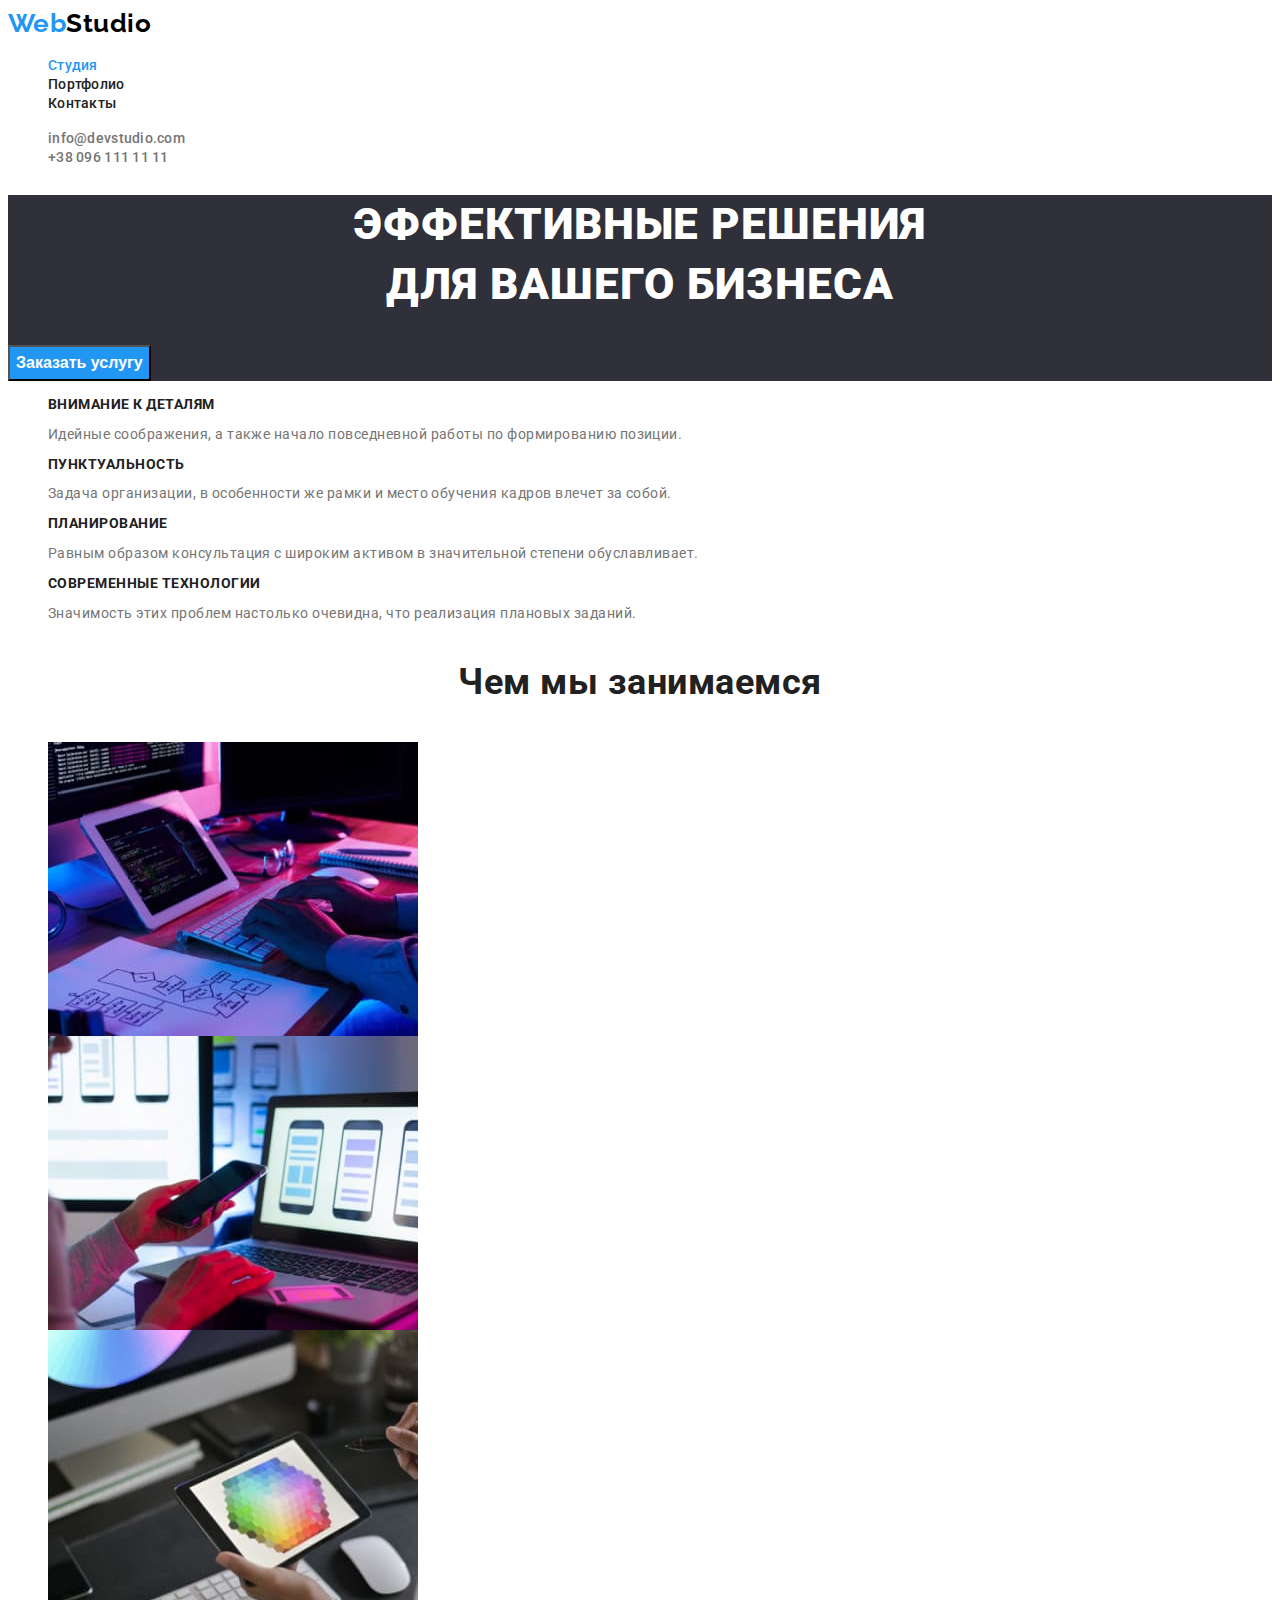
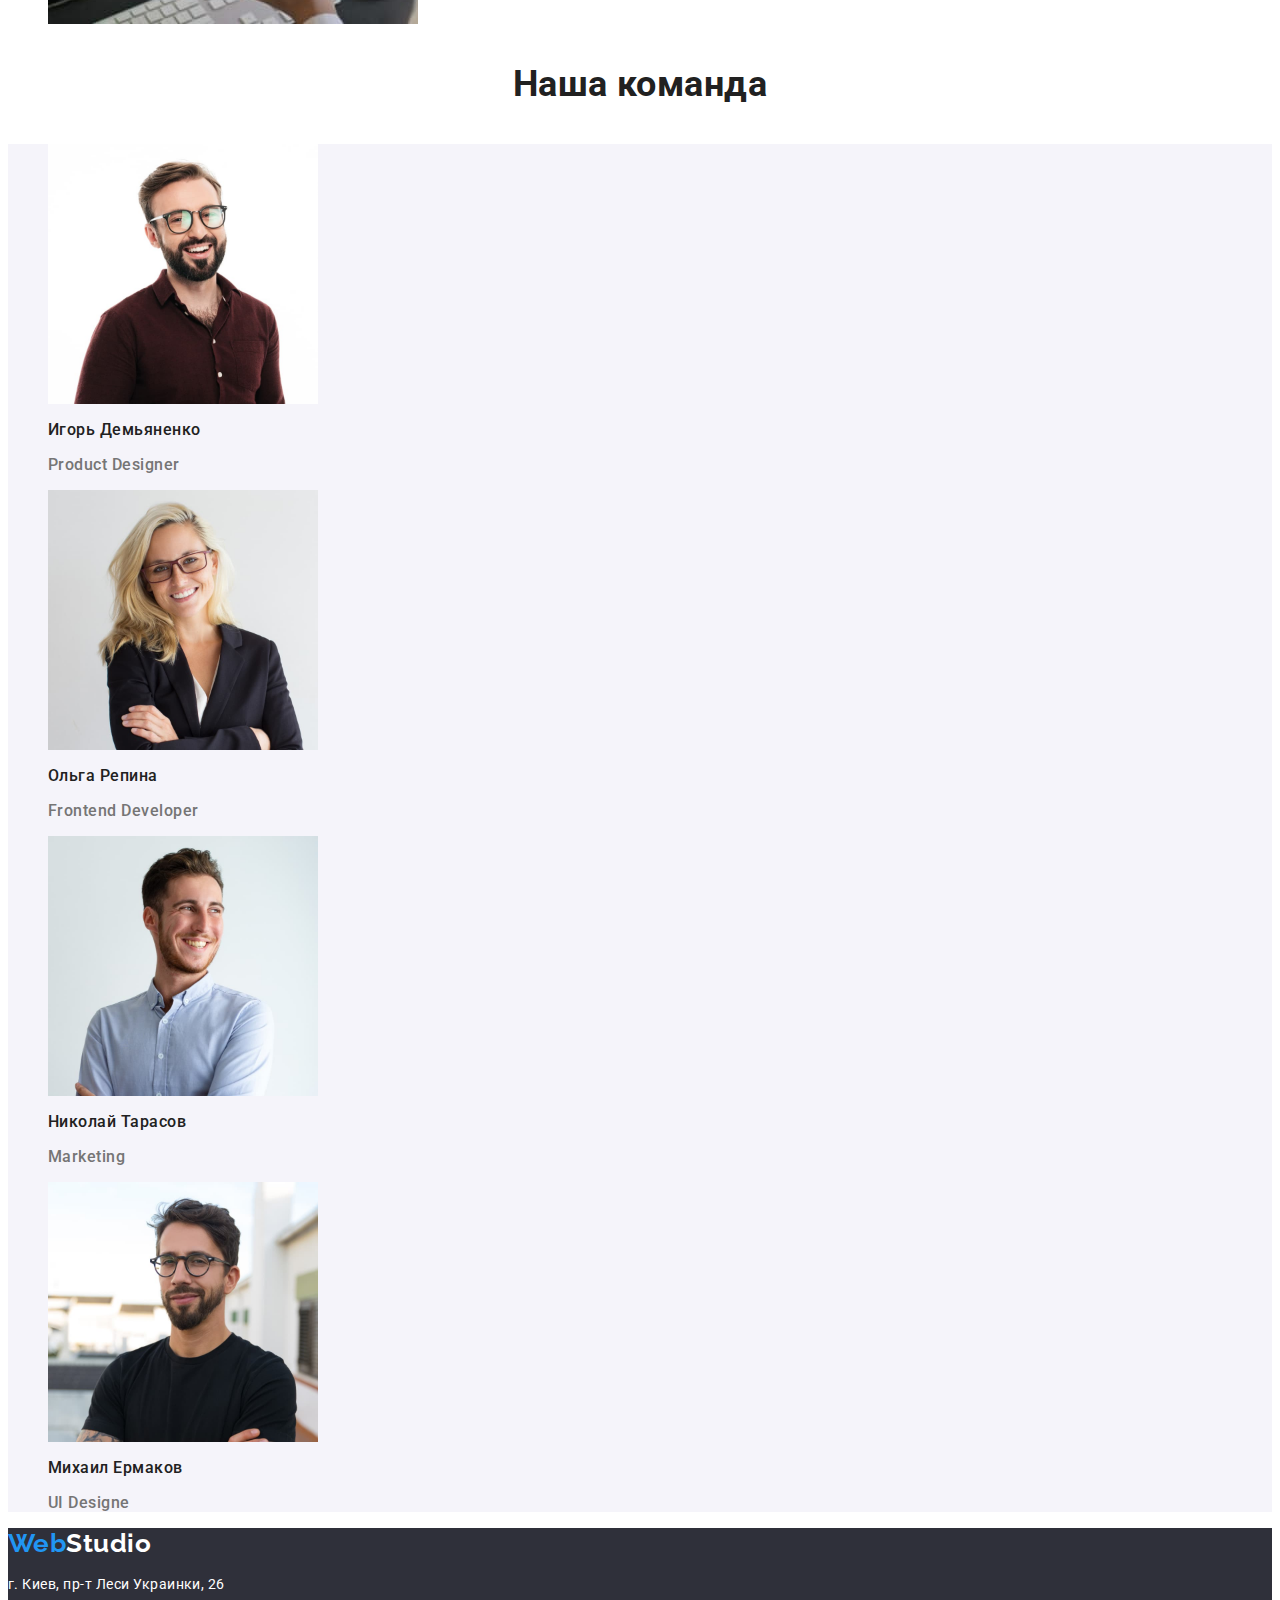
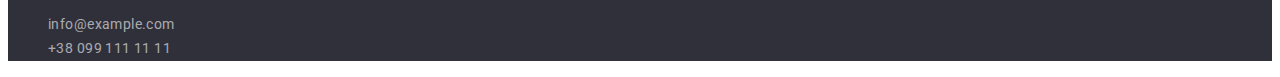
<file: index.html>
<!DOCTYPE html>
<html lang="ru">

<head>
    <meta charset="UTF-8">
    <meta http-equiv="X-UA-Compatible" content="IE=edge">
    <meta name="viewport" content="width=device-width, initial-scale=1.0">
    <title>Главная</title>
    <!-- Подключение шрифтов для страницы -->
<link rel="preconnect" href="https://fonts.googleapis.com">
<link rel="preconnect" href="https://fonts.gstatic.com" crossorigin>
<link href="https://fonts.googleapis.com/css2?family=Raleway:wght@700&family=Roboto:wght@400;500;700;900&display=swap"
    rel="stylesheet">
    <link rel="stylesheet" href="./css/styles.css">
</head>
<body>
    <!-- Шапка (Хедер)-->
    <header class="header">
        <nav>
            <a href="./index.html" lang="en" class="logo">Web<span class="logo-d">Studio</span></a>
            <ul class="header-nav">
                <li><a href="./index.html" style="color:#2196F3;" class="header-nav-link">Студия</a></li>
                <li><a href="./portfolio.html" class="header-nav-link">Портфолио</a></li>
                <li><a href="#" class="header-nav-link">Контакты</a></li>
            </ul>
        </nav>
        <ul class="header-contacts">
            <li> <a href="mailto:info@devstudio.com" class="header-contacts-link"> info@devstudio.com</a> </li>
            <li> <a href="tel:+380961111111" class="header-contacts-link">+38 096 111 11 11</a> </li>
        </ul>
    </header>
<main>
        <section class="banner">
            <h1 class="banner-title"> Эффективные решения <br> для вашего бизнеса </h1>
            <button type="button" class="banner-button"> Заказать услугу </button>
        </section>
        <section class="section">
            <h2 hidden class="section-title">Наши преимущества</h2>
            <ul class="features">
                <li class="features-item">
                    <h3 class="features-title">Внимание к деталям</h3>
                    <p class="features-text">Идейные соображения, а также начало повседневной работы по формированию позиции. </p>
                </li>
                <li class="features-item">
                    <h3 class="features-title">Пунктуальность</h3>
                    <p class="features-text">Задача организации, в особенности же рамки и место обучения кадров влечет за собой. </p>
                </li>
                <li> 
                    <h3 class="features-title">Планирование</h3>
                    <p class="features-text">Равным образом консультация с широким активом в значительной степени обуславливает. </p>
                </li>
                <li class="features-item">
                    <h3 class="features-title">Современные технологии</h3>
                    <p class="features-text">Значимость этих проблем настолько очевидна, что реализация плановых заданий. </p>
                </li>
            </ul>
        </section>
        <section class="section">
            <h2 class="section-title">Чем мы занимаемся</h2>
            <ul class="works">
                <li class="works-item">
                    <img src="./images/services/img.jpg" alt="работа за ноутбуком" width="370" height="294" />
                </li>
                <li class="works-item">
                    <img src="./images/services/box2.jpg" alt="синхронизациятелефона с ноутбуком" width="370" height="294" />
                </li>
                <li class="works-item">
                    <img src="./images/services/box3.jpg" alt="выбор цвета" width="370" height="294" />
                </li>
            </ul>
        </section>
        <section class="section">
            <h2 class="section-title">Наша команда</h2>
            <ul class="team">
                <li class="team-item">
                    <img src="./images/team/img1.jpg" alt="дизайнер" width="270" height="260" />
                    <h3 class="team-title">Игорь Демьяненко</h3>
                    <p lang="en" class="team-text">Product Designer</p>
                </li>
                <li class="team-item">
                    <img src="./images/team/img2.jpg" alt="разработчик" width="270" height="260" />
                    <h3 class="team-title">Ольга Репина</h3>
                    <p lang="en" class="team-text">Frontend Developer</p>
                </li>
                <li class="team-item">
                    <img src="./images/team/img3.jpg" alt="маркетолог" width="270" height="260" />
                    <h3 class="team-title">Николай Тарасов</h3>
                    <p lang="en" class="team-text">Marketing</p>
                </li>
                <li class="team-item">
                    <img src="./images/team/img4.jpg" alt="дизайнер интерфейса" width="270" height="260" />
                    <h3 class="team-title"> Михаил Ермаков</h3>
                    <p lang="en" class="team-text">UI Designe</p>
                </li>
            </ul>
        </section>
    </main>

    <footer class="footer">
        <a href="#" lang="en" class="logo">Web<span class="logo-l">Studio</span></a>
        <address>
            <p class="footer-address"> г. Киев, пр-т Леси Украинки, 26 </p>
            <ul class="footer-contacts">
                <li>
                    <a href="" class="footer-contacts-item">info@example.com</a>
                </li>
                <li>
                    <a href="" class="footer-contacts-item">+38 099 111 11 11</a>
                </li>
            </ul>
        </address>
    </footer>
</body>
</html>
</file>
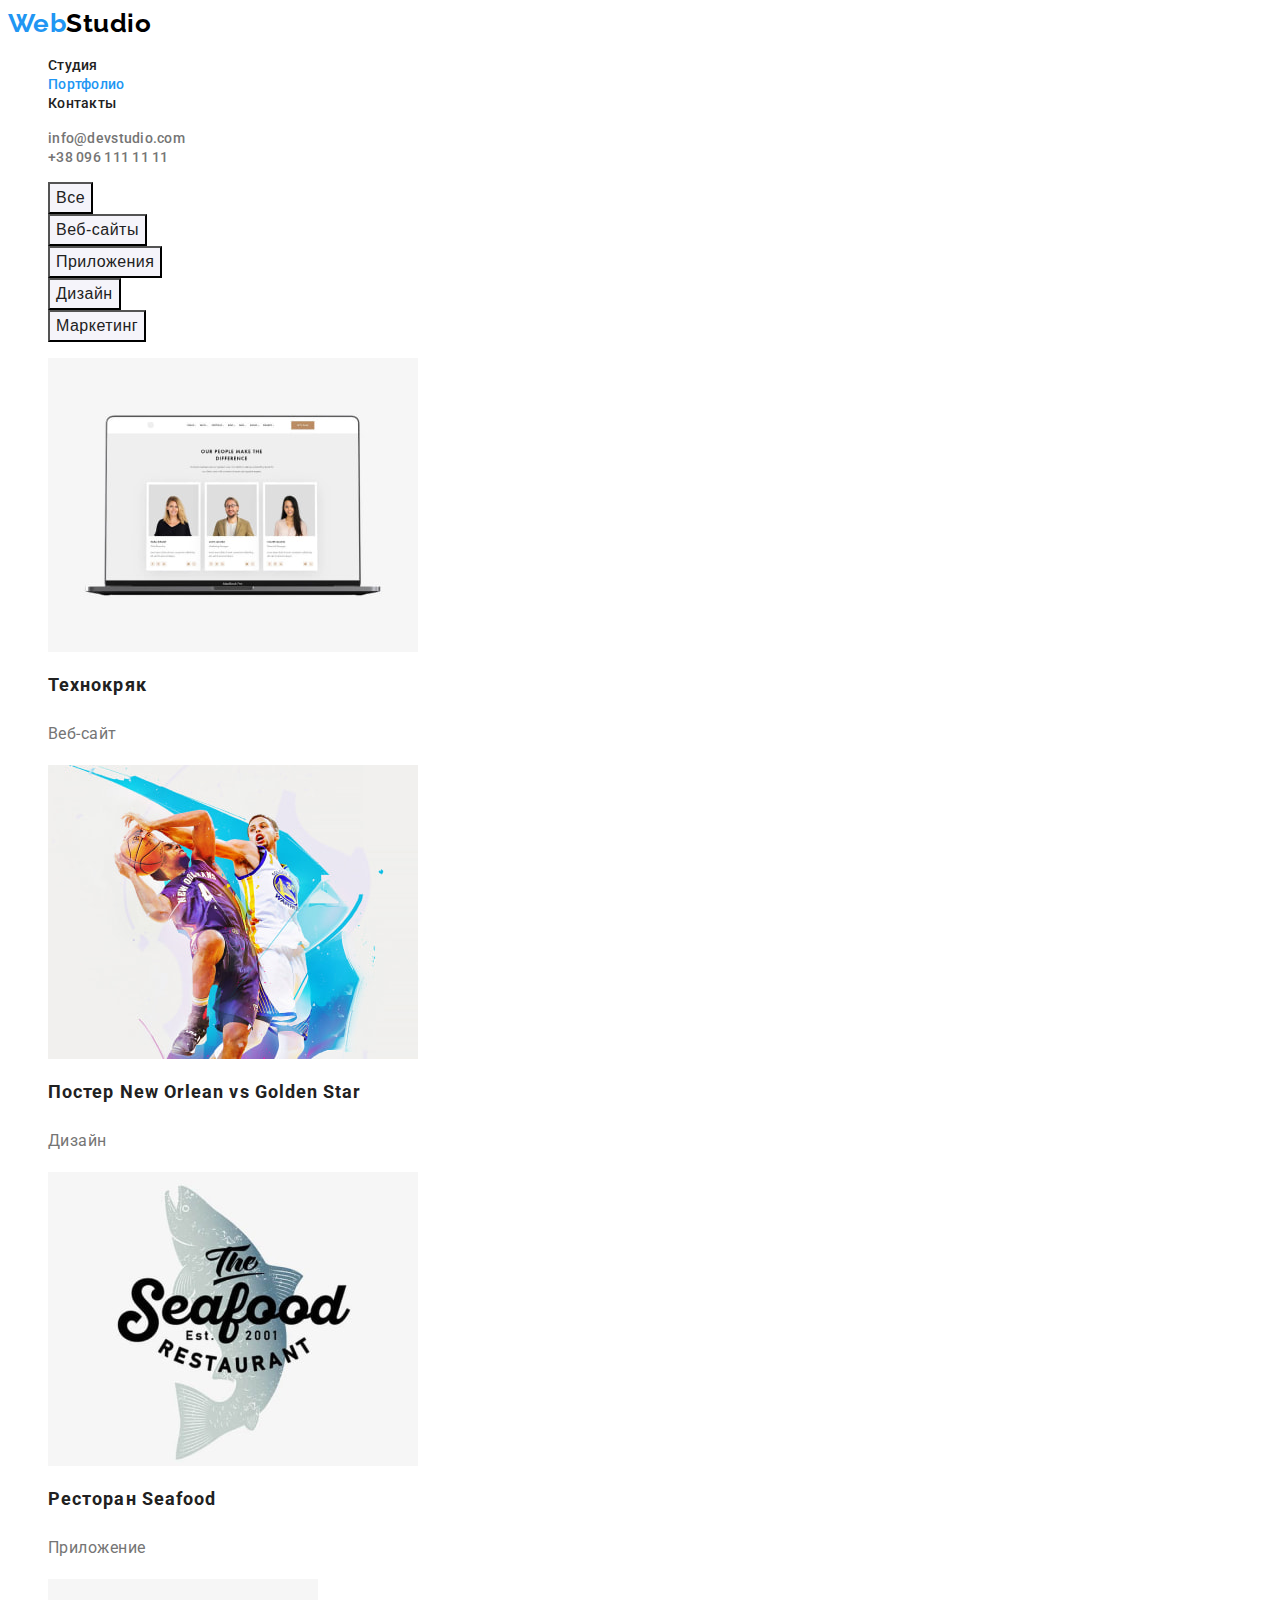
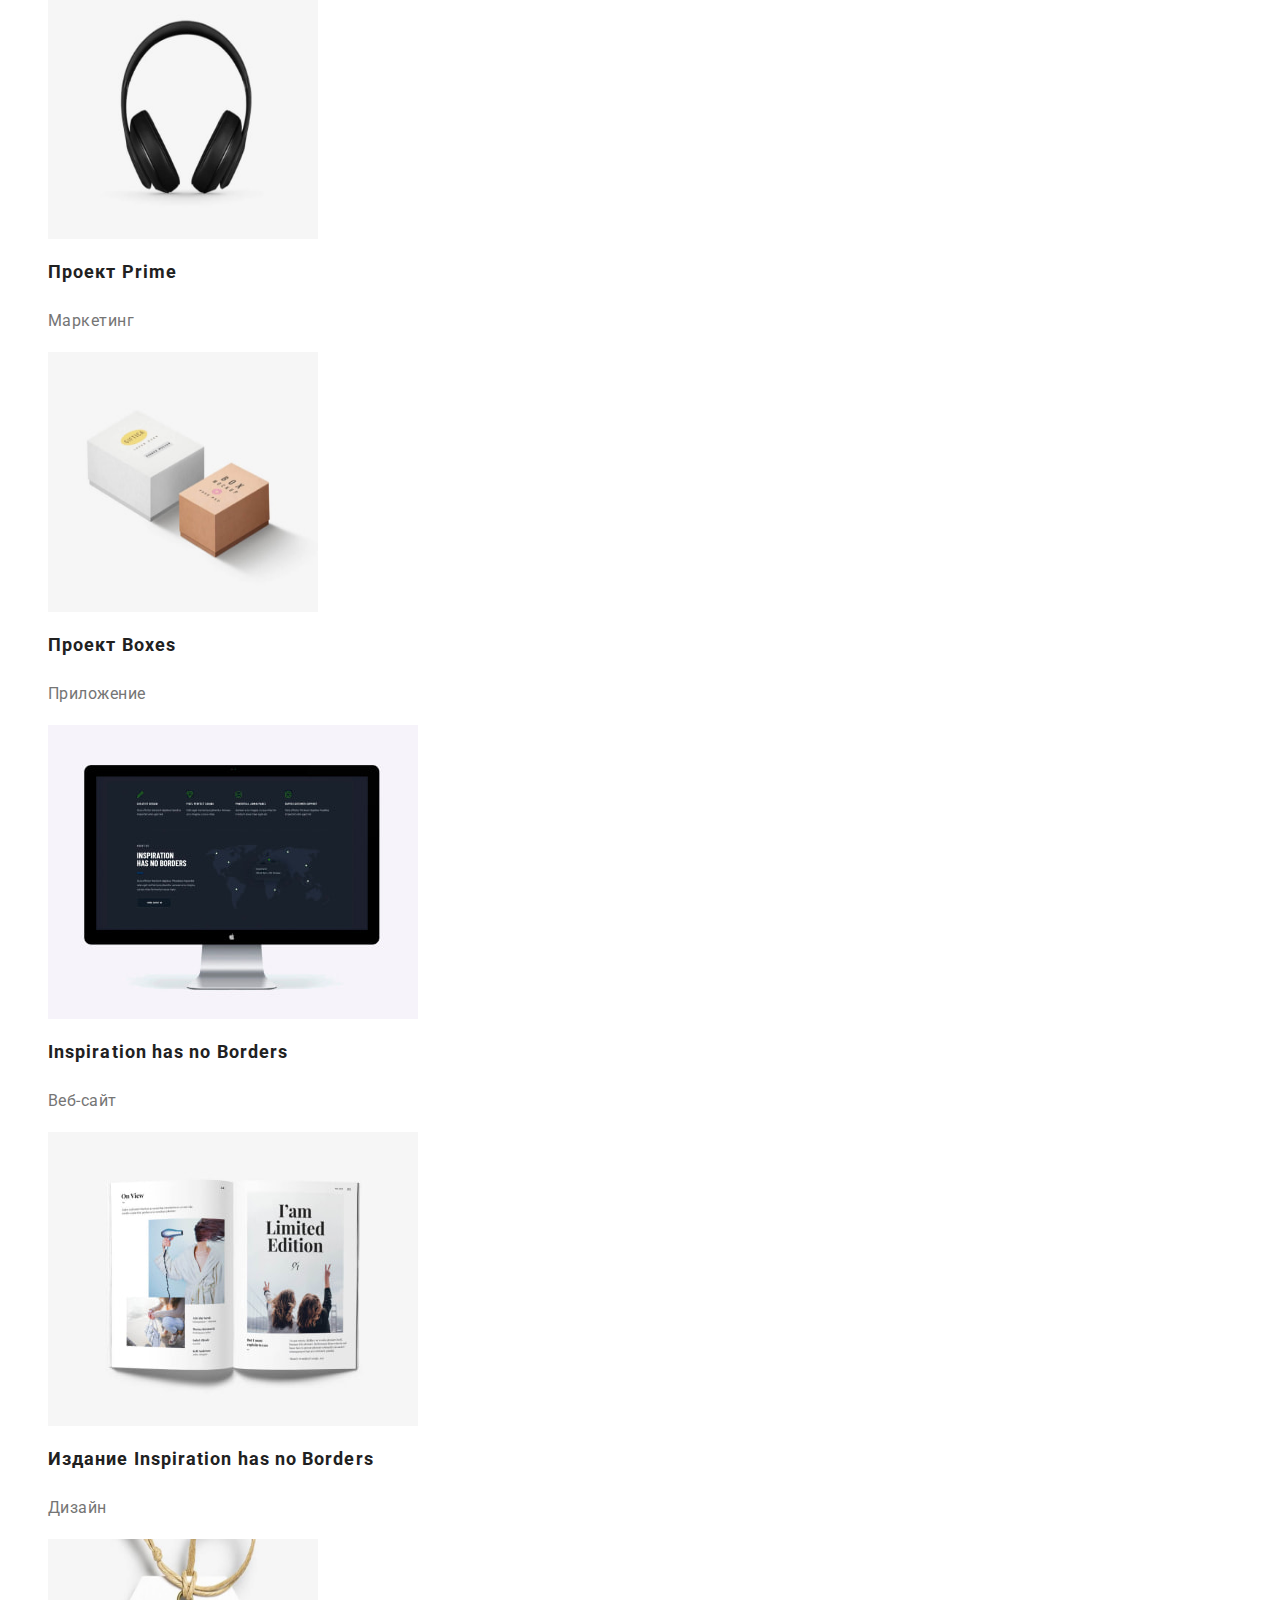
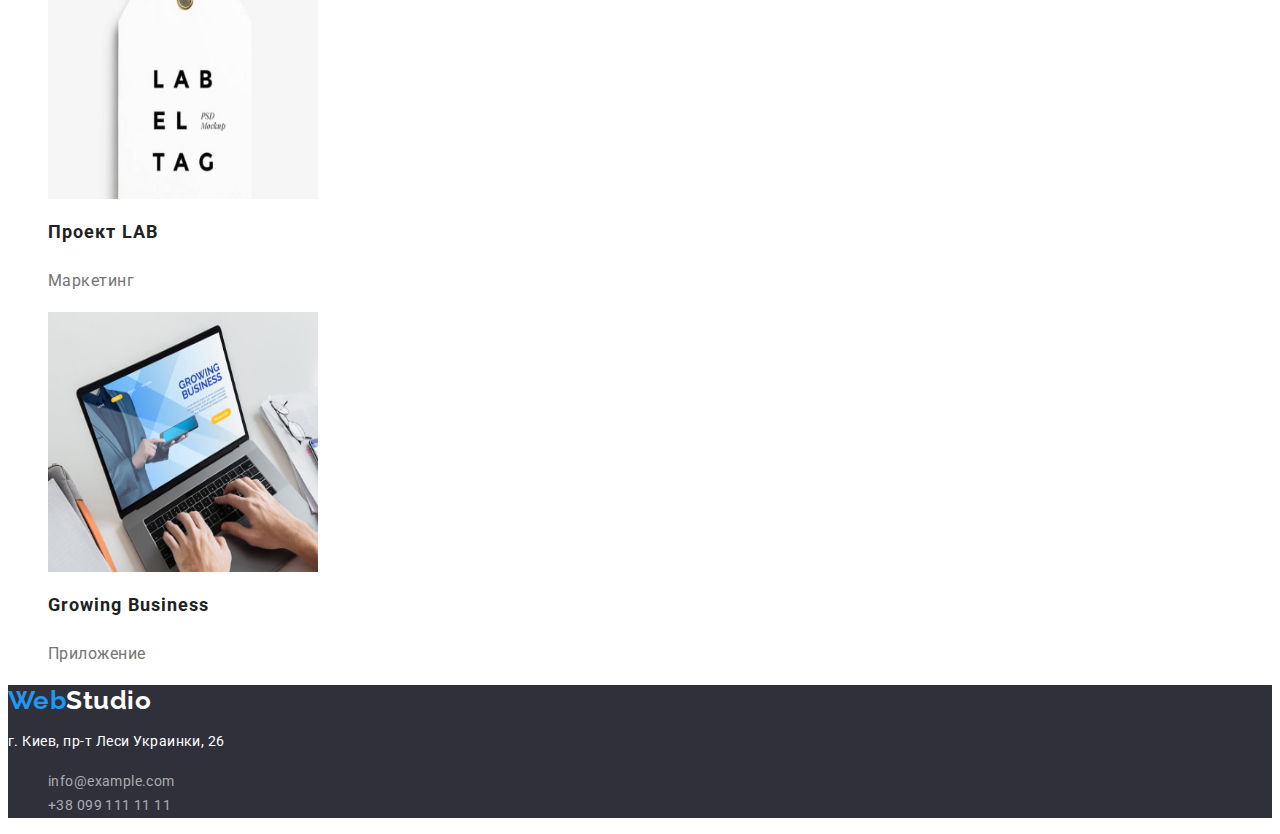
<file: portfolio.html>
<!DOCTYPE html>
<html lang="ru">
<head>
    <meta charset="UTF-8">
    <meta http-equiv="X-UA-Compatible" content="IE=edge">
    <meta name="viewport" content="width=device-width, initial-scale=1.0">
    <title>Портфолио</title>
    <!-- Подключение шрифтов для страницы -->
    <link rel="preconnect" href="https://fonts.googleapis.com">
    <link rel="preconnect" href="https://fonts.gstatic.com" crossorigin>
    <link href="https://fonts.googleapis.com/css2?family=Raleway:wght@700&family=Roboto:wght@400;500;700;900&display=swap"
        rel="stylesheet">
    <link rel="stylesheet" href="./css/styles.css">
</head>
<body>
    <!-- Шапка -->
    <header class="header">
        <nav>
            <a href="./index.html" lang="en" class="logo">Web<span class="logo-d">Studio</span></a>
            <ul class="header-nav">
                <li><a href="./index.html" class="header-nav-link">Студия</a></li>
                <li><a href="./portfolio.html" style="color:#2196F3;" class="header-nav-link">Портфолио</a></li>
                <li><a href="#" class="header-nav-link">Контакты</a></li>
            </ul>
        </nav>
        <ul class="header-contacts">
            <li> <a href="mailto:info@devstudio.com" class="header-contacts-link">info@devstudio.com</a> </li>
            <li> <a href="tel:+380961111111" class="header-contacts-link">+38 096 111 11 11</a> </li>
        </ul>
    </header>

   <main>
<section class="section">
            <h1 hidden> Портфолио </h1>
            <ul class="filtr">
                <li class="filtr-item">
                    <button type="button" class="filtr-button"> Все </button>
                </li>
                <li>
                    <button type="button" class="filtr-button"> Веб-сайты </button>
                </li>
                <li>
                    <button type="button" class="filtr-button"> Приложения </button>
                </li>
                <li>
                    <button type="button" class="filtr-button"> Дизайн </button>
                </li>
                <li>
                    <button type="button" class="filtr-button"> Маркетинг </button>
                </li>
            </ul>
            <ul class="portfolio">
            <li class="portfolio-item">
                <img src="./images/allservices/img5.jpg" alt="трое людей" width="370" height="294" />
                <h2 class="portfolio-title">Технокряк</h2>
                <p class="portfolio-text">Веб-сайт</p>
            </li>
            <li class="portfolio-item">
                <img src="./images/allservices/img6.jpg" alt="ддвое парнейиграют в баскетбол" width="370" height="294" />
                <h2 class="portfolio-title">Постер <span lang="en"> New Orlean vs Golden Star </span> </h2>
                <p class="portfolio-text">Дизайн</p>
            </li>
            <li class="portfolio-item">
                <img src="./images/allservices/img7.jpg" alt="логотип с рыбой" width="370" height="294" />
                <h2 class="portfolio-title">Ресторан <span lang="en"> Seafood </span> </h2>
                <p class="portfolio-text">Приложение</p>
            </li>
            <li class="portfolio-item">
                <img src="./images/allservices/img8.jpg" alt="наушники" width="270" height="260" />
                <h2 class="portfolio-title">Проект <span lang="en"> Prime </span> </h2>
                <p class="portfolio-text">Маркетинг</p>
            </li> 
            <li class="portfolio-item">
                <img src="./images/allservices/img9.jpg" alt="две коробки" width="270" height="260" />
                <h2 class="portfolio-title">Проект <span lang="en"> Boxes </span> </h2>
                <p class="portfolio-text">Приложение</p>
            </li>
            <li class="portfolio-item">
                <img src="./images/allservices/img10.jpg" alt="монитор с картой мира" width="370" height="294" />
                <h2 lang="en" class="portfolio-title">Inspiration has no Borders</h2>
                <p class="portfolio-text">Веб-сайт</p>
            </li>
            <li class="portfolio-item">
                <img src="./images/allservices/img11.jpg" alt="журнал" width="370" height="294" />
                <h2 class="portfolio-title"> Издание <span lang="en"> Inspiration has no Borders </span> </h2>
                <p class="portfolio-text">Дизайн</p>
            </li>
            <li class="portfolio-item">
                <img src="./images/allservices/img12.jpg" alt="этикетка" width="270" height="260" />
                <h2 class="portfolio-title">Проект <span lang="en"> LAB </span> </h2>
                <p class="portfolio-text">Маркетинг</p>
            </li>
            <li class="portfolio-item">
                <img src="./images/allservices/img13.jpg" alt="работанадноутбуком" width="270" height="260" />
                <h2 lang="en" class="portfolio-title"> Growing Business </h2>
                <p class="portfolio-text">Приложение</p>
            </li>
            </ul>
</section>
   </main>

     <footer class="footer">
        <a href="#" lang="en" class="logo">Web<span class="logo-l">Studio</span></a>
        <address>
            <p class="footer-address"> г. Киев, пр-т Леси Украинки, 26 </p>
            <ul class="footer-contacts">
                <li>
                    <a href="" class="footer-contacts-item">info@example.com</a>
                </li>
                <li>
                    <a href="" class="footer-contacts-item">+38 099 111 11 11</a>
                </li>
            </ul>
        </address>
    </footer>

</body>
</html>
</file>
<file: css/styles.css>
:root {
    --brand-color: #212121;
    --brand-second-color: #757575;
    --brand-btn-background: #2196F3;
    --logo-color: #FFFFFF;
    --banner-background: #2F303A;
    --team-background: #F5F4FA;
}
ul { list-style: none; }
a { text-decoration-line: none; }
img {
    display: block;
    max-width: 100%;
}
body {
    font-family: 'Roboto', sans-serif;
    font-style: normal;
    font-weight: 400;
    color: var(--brand-color);
    letter-spacing: 0.03em;
}

/* Шрифты для хедера (шапки) */
.header { background-color: var(--logo-color); }

.logo, .logo-d, .logo-l {
    font-family: 'Raleway';
    font-style: normal;
    font-weight: 700;
    font-size: 26px;
    line-height: 1.19;
    color: var(--brand-btn-background);
}
.logo-d { color: #000000; }
.logo-l { color: var(--logo-color); }

.header-nav-link, .header-contacts-link {
    font-weight: 500;
    font-size: 14px;
    line-height: 1.14;
    letter-spacing: 0.02em;
    color: var(--brand-color);
}
.header-contacts-link { color: var(--brand-second-color); }

.header-nav-link:hover, .header-nav-link:focus, 
.header-contacts-link:hover, .header-contacts-link:focus,
.footer-contacts-item:hover, .footer-contacts-item:focus
{ color: var(--brand-btn-background); }

/* Секция заказ услуги(баннер) */
.banner {
    background-color: var(--banner-background);
    letter-spacing: 0.06em;
    color: var(--logo-color);
}
.banner-title {
    font-weight: 900;
    font-size: 44px;
    line-height: 1.36;
    text-transform: uppercase;
    text-align: center;
}
.banner-button {
    font-weight: 700;
    font-size: 16px;
    line-height: 1.88;
    display: flex;
    background-color: var(--brand-btn-background);
    cursor: pointer;
    color: var(--logo-color);
    text-align: center;
}

/* Секция с преимуществом студии */
.features-title, .features-text {  
    font-size: 14px;
    line-height: 1.14;
}
.features-title {
    font-weight: 700;
    text-transform: uppercase;
}
.features-text {
    color: var(--brand-second-color);
}

/* Чем занимаемся */
.section-title {
    font-weight: 700;
    font-size: 36px;
    line-height: 1.67;
    text-align: center;
}

/* Наша команда */
.team { background-color: var(--team-background); }
.team-title, .team-text {
 font-weight: 500;
font-size: 16px;
line-height: 1.19; 
}
.team-title { line-height: 1.19; }
.team-text { color: var(--brand-second-color); }

/* Шрифты для футера(подвала) */
.footer {
    background-color: var(--banner-background);
}
.footer-address, .footer-contacts-item {
    font-style: normal;
    font-size: 14px;
    line-height: 1.71;   
}
.footer-address {
color: var(--logo-color);
}
.footer-contacts-item {
    letter-spacing: 0.03em;
    color: rgba(255, 255, 255, 0.6);
}

/* CSS для портфолио */
.filtr-button {
    font-weight: 500;
    font-size: 16px;
    line-height: 1.63;
    cursor: pointer;
    letter-spacing: 0.03em;
    background-color: var(--team-background);
    color: var(--brand-color);

}
.filtr-button:hover, .filtr-button:focus {
    color: var(--logo-color);
    background-color: var(--brand-btn-background);
}

.portfolio-title {
font-weight: 700;
font-size: 18px;
line-height: 2;
letter-spacing: 0.06em;
color: var(--brand-color);
}
.portfolio-text {
    font-size: 16px;
    line-height: 1.88;
    letter-spacing: 0.03em;
    color: var(--brand-second-color);
}
</file>
